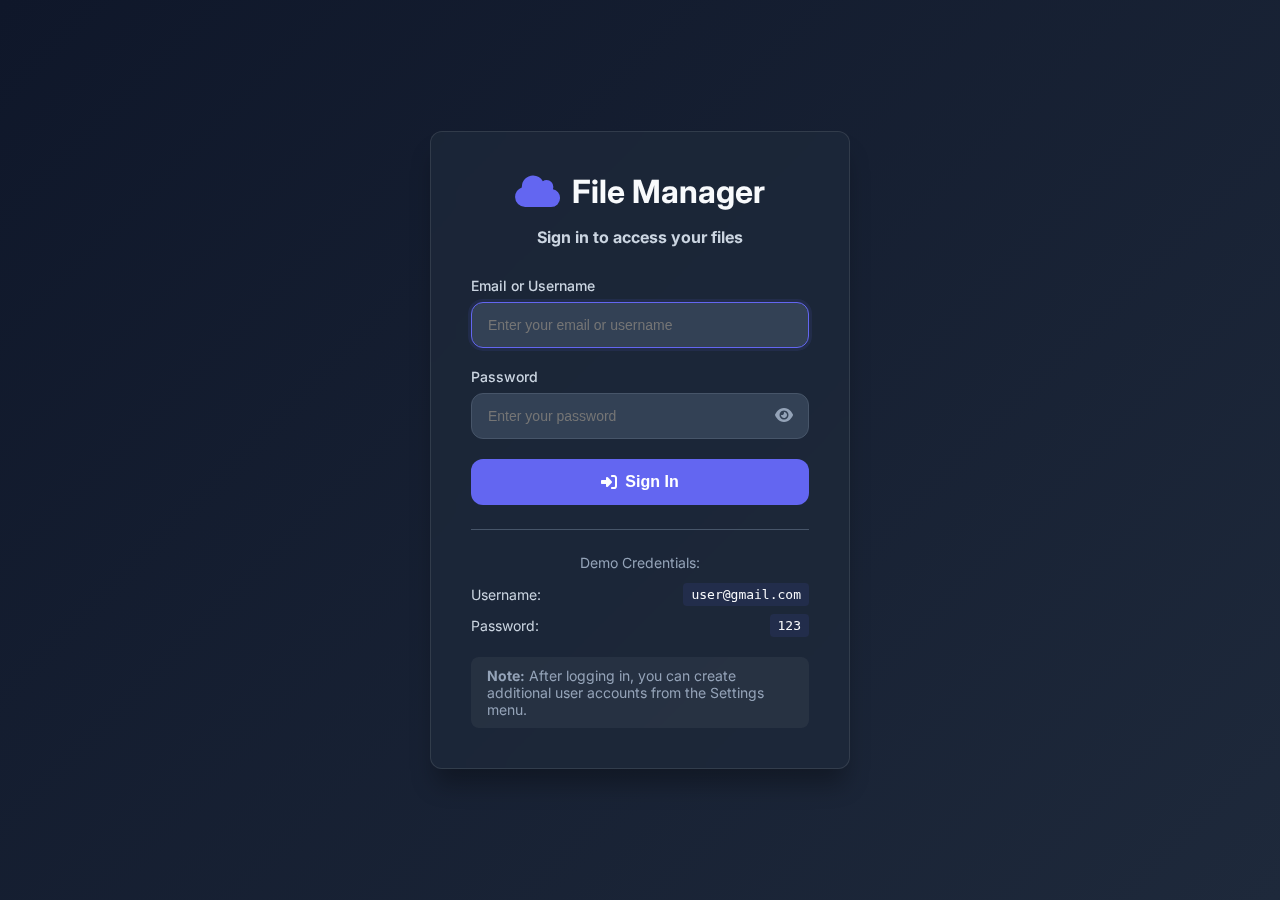
<file: demo/target/classes/static/login.html>
<!DOCTYPE html>
<html lang="en">
<head>
    <meta charset="UTF-8">
    <meta name="viewport" content="width=device-width, initial-scale=1.0">
    <title>File Manager - Login</title>
    <link rel="stylesheet" href="https://cdnjs.cloudflare.com/ajax/libs/font-awesome/6.4.0/css/all.min.css">
    <link href="https://fonts.googleapis.com/css2?family=Inter:wght@300;400;500;600;700&display=swap" rel="stylesheet">
    <style>
        :root {
            --primary: #6366f1;
            --primary-dark: #4f46e5;
            --bg-primary: #0f172a;
            --bg-secondary: #1e293b;
            --bg-tertiary: #334155;
            --text-primary: #f8fafc;
            --text-secondary: #cbd5e1;
            --text-muted: #94a3b8;
            --border: #475569;
            --glass-bg: rgba(30, 41, 59, 0.7);
            --glass-border: rgba(255, 255, 255, 0.1);
            --shadow: 0 20px 25px -5px rgba(0, 0, 0, 0.3);
            --radius: 12px;
            --success: #10b981;
            --danger: #ef4444;
            --warning: #f59e0b;
            --info: #3b82f6;
        }

        * {
            margin: 0;
            padding: 0;
            box-sizing: border-box;
        }

        body {
            font-family: 'Inter', sans-serif;
            background: linear-gradient(135deg, #0f172a 0%, #1e293b 100%);
            color: var(--text-primary);
            min-height: 100vh;
            display: flex;
            align-items: center;
            justify-content: center;
            padding: 20px;
        }

        .glass {
            background: var(--glass-bg);
            backdrop-filter: blur(10px);
            -webkit-backdrop-filter: blur(10px);
            border: 1px solid var(--glass-border);
            box-shadow: var(--shadow);
        }

        .login-container {
            width: 100%;
            max-width: 420px;
            animation: fadeIn 0.5s ease;
        }

        .login-card {
            border-radius: var(--radius);
            padding: 40px;
            text-align: center;
        }

        .login-header {
            margin-bottom: 30px;
        }

        .logo {
            display: flex;
            align-items: center;
            justify-content: center;
            gap: 12px;
            font-size: 32px;
            font-weight: 700;
            margin-bottom: 16px;
        }

        .logo i {
            color: var(--primary);
            font-size: 36px;
        }

        .login-subtitle {
            color: var(--text-secondary);
            font-size: 16px;
            margin-bottom: 8px;
        }

        .login-hint {
            font-size: 14px;
            color: var(--text-muted);
            background: rgba(255, 255, 255, 0.05);
            padding: 10px 16px;
            border-radius: 8px;
            margin-top: 20px;
            text-align: left;
        }

        .login-hint code {
            background: rgba(99, 102, 241, 0.1);
            padding: 2px 6px;
            border-radius: 4px;
            font-family: monospace;
            font-size: 13px;
        }

        .form-group {
            margin-bottom: 20px;
            text-align: left;
        }

        .form-label {
            display: block;
            margin-bottom: 8px;
            color: var(--text-secondary);
            font-size: 14px;
            font-weight: 500;
        }

        .form-input {
            width: 100%;
            padding: 14px 16px;
            background: var(--bg-tertiary);
            border: 1px solid var(--border);
            border-radius: var(--radius);
            color: var(--text-primary);
            font-size: 14px;
            transition: all 0.3s ease;
        }

        .form-input:focus {
            outline: none;
            border-color: var(--primary);
            box-shadow: 0 0 0 3px rgba(99, 102, 241, 0.1);
        }

        .password-wrapper {
            position: relative;
        }

        .toggle-password {
            position: absolute;
            right: 16px;
            top: 50%;
            transform: translateY(-50%);
            background: transparent;
            border: none;
            color: var(--text-muted);
            cursor: pointer;
            font-size: 16px;
        }

        .login-btn {
            width: 100%;
            padding: 14px;
            background: var(--primary);
            color: white;
            border: none;
            border-radius: var(--radius);
            font-size: 16px;
            font-weight: 600;
            cursor: pointer;
            transition: all 0.3s ease;
            margin-top: 10px;
            display: flex;
            align-items: center;
            justify-content: center;
            gap: 8px;
        }

        .login-btn:hover {
            background: var(--primary-dark);
            transform: translateY(-2px);
        }

        .login-btn:active {
            transform: translateY(0);
        }

        .error-message {
            background: rgba(239, 68, 68, 0.1);
            border: 1px solid var(--danger);
            border-radius: var(--radius);
            padding: 12px;
            margin-top: 16px;
            color: #fecaca;
            font-size: 14px;
            display: none;
        }

        .error-message.show {
            display: block;
        }

        .demo-credentials {
            margin-top: 24px;
            padding-top: 24px;
            border-top: 1px solid var(--border);
        }

        .demo-title {
            color: var(--text-muted);
            font-size: 14px;
            margin-bottom: 12px;
        }

        .credential-item {
            display: flex;
            justify-content: space-between;
            align-items: center;
            margin-bottom: 8px;
        }

        .credential-label {
            color: var(--text-secondary);
            font-size: 14px;
        }

        .credential-value {
            background: rgba(99, 102, 241, 0.1);
            padding: 4px 8px;
            border-radius: 4px;
            font-family: monospace;
            font-size: 13px;
            color: var(--text-primary);
        }

        @keyframes fadeIn {
            from { opacity: 0; transform: translateY(20px); }
            to { opacity: 1; transform: translateY(0); }
        }

        @keyframes shake {
            0%, 100% { transform: translateX(0); }
            10%, 30%, 50%, 70%, 90% { transform: translateX(-5px); }
            20%, 40%, 60%, 80% { transform: translateX(5px); }
        }

        .shake {
            animation: shake 0.5s ease;
        }

        @media (max-width: 480px) {
            .login-card {
                padding: 30px 20px;
            }
            
            .logo {
                font-size: 28px;
            }
        }
    </style>
</head>
<body>
    <div class="login-container">
        <div class="login-card glass">
            <div class="login-header">
                <div class="logo">
                    <i class="fas fa-cloud"></i>
                    <span>File Manager</span>
                </div>
                <h2 class="login-subtitle">Sign in to access your files</h2>
            </div>

            <form id="loginForm">
                <div class="form-group">
                    <label class="form-label" for="username">Email or Username</label>
                    <input 
                        type="text" 
                        id="username" 
                        class="form-input" 
                        placeholder="Enter your email or username"
                        autocomplete="username"
                        required
                    >
                </div>

                <div class="form-group">
                    <label class="form-label" for="password">Password</label>
                    <div class="password-wrapper">
                        <input 
                            type="password" 
                            id="password" 
                            class="form-input" 
                            placeholder="Enter your password"
                            autocomplete="current-password"
                            required
                        >
                        <button type="button" class="toggle-password" id="togglePassword">
                            <i class="fas fa-eye"></i>
                        </button>
                    </div>
                </div>

                <div class="error-message" id="errorMessage">
                    <i class="fas fa-exclamation-circle"></i>
                    <span id="errorText">Invalid credentials. Please try again.</span>
                </div>

                <button type="submit" class="login-btn" id="loginButton">
                    <i class="fas fa-sign-in-alt"></i>
                    Sign In
                </button>
            </form>

            <div class="demo-credentials">
                <div class="demo-title">Demo Credentials:</div>
                <div class="credential-item">
                    <span class="credential-label">Username:</span>
                    <span class="credential-value">user@gmail.com</span>
                </div>
                <div class="credential-item">
                    <span class="credential-label">Password:</span>
                    <span class="credential-value">123</span>
                </div>
            </div>

            <div class="login-hint">
                <p><strong>Note:</strong> After logging in, you can create additional user accounts from the Settings menu.</p>
            </div>
        </div>
    </div>

    <script>
        // User storage in localStorage
        const USERS_KEY = 'fileManagerUsers';
        const DEFAULT_USER = {
            id: 1,
            username: 'user@gmail.com',
            password: '123',
            email: 'user@gmail.com',
            name: 'Demo User',
            role: 'admin',
            created: new Date().toISOString(),
            lastLogin: null
        };

        // Initialize users if not exists
        function initializeUsers() {
            const users = JSON.parse(localStorage.getItem(USERS_KEY));
            if (!users || users.length === 0) {
                localStorage.setItem(USERS_KEY, JSON.stringify([DEFAULT_USER]));
            }
        }

        // Get all users
        function getUsers() {
            return JSON.parse(localStorage.getItem(USERS_KEY)) || [];
        }

        // Save users
        function saveUsers(users) {
            localStorage.setItem(USERS_KEY, JSON.stringify(users));
        }

        // Toggle password visibility
        document.getElementById('togglePassword').addEventListener('click', function() {
            const passwordInput = document.getElementById('password');
            const icon = this.querySelector('i');
            
            if (passwordInput.type === 'password') {
                passwordInput.type = 'text';
                icon.className = 'fas fa-eye-slash';
            } else {
                passwordInput.type = 'password';
                icon.className = 'fas fa-eye';
            }
        });

        // Handle login form submission
        document.getElementById('loginForm').addEventListener('submit', function(e) {
            e.preventDefault();
            
            const username = document.getElementById('username').value.trim();
            const password = document.getElementById('password').value;
            const errorMessage = document.getElementById('errorMessage');
            const errorText = document.getElementById('errorText');
            const loginButton = document.getElementById('loginButton');
            
            // Reset error state
            errorMessage.classList.remove('show');
            
            // Validate inputs
            if (!username || !password) {
                errorText.textContent = 'Please enter both username and password';
                errorMessage.classList.add('show');
                document.getElementById('loginForm').classList.add('shake');
                setTimeout(() => {
                    document.getElementById('loginForm').classList.remove('shake');
                }, 500);
                return;
            }
            
            // Show loading state
            const originalText = loginButton.innerHTML;
            loginButton.innerHTML = '<i class="fas fa-spinner fa-spin"></i> Authenticating...';
            loginButton.disabled = true;
            
            // Initialize users
            initializeUsers();
            
            // Get users from storage
            const users = getUsers();
            
            // Simulate API delay
            setTimeout(() => {
                // Find user
                const user = users.find(u => 
                    (u.username === username || u.email === username) && 
                    u.password === password
                );
                
                if (user) {
                    // Update last login
                    user.lastLogin = new Date().toISOString();
                    saveUsers(users);
                    
                    // Store current user session
                    localStorage.setItem('currentUser', JSON.stringify(user));
                    localStorage.setItem('isLoggedIn', 'true');
                    
                    // Show success and redirect
                    loginButton.innerHTML = '<i class="fas fa-check"></i> Login Successful!';
                    loginButton.style.background = 'var(--success)';
                    
                    setTimeout(() => {
                        // Redirect to main file manager
                        window.location.href = 'index.html';
                    }, 1000);
                    
                } else {
                    // Invalid credentials
                    errorText.textContent = 'Invalid username or password';
                    errorMessage.classList.add('show');
                    document.getElementById('loginForm').classList.add('shake');
                    
                    // Reset button
                    loginButton.innerHTML = originalText;
                    loginButton.disabled = false;
                    
                    setTimeout(() => {
                        document.getElementById('loginForm').classList.remove('shake');
                    }, 500);
                }
            }, 1000);
        });

        // Initialize on page load
        document.addEventListener('DOMContentLoaded', function() {
            initializeUsers();
            
            // Check if already logged in
            const isLoggedIn = localStorage.getItem('isLoggedIn');
            if (isLoggedIn === 'true') {
                // Redirect to main page
                window.location.href = 'index.html';
            }
            
            // Auto-focus username field
            document.getElementById('username').focus();
        });

        // Enter key to submit
        document.addEventListener('keydown', function(e) {
            if (e.key === 'Enter' && !e.shiftKey) {
                const activeElement = document.activeElement;
                if (activeElement.tagName === 'INPUT' && activeElement.type !== 'button') {
                    e.preventDefault();
                    document.getElementById('loginForm').requestSubmit();
                }
            }
        });
    </script>
</body>
</html>
</file>
